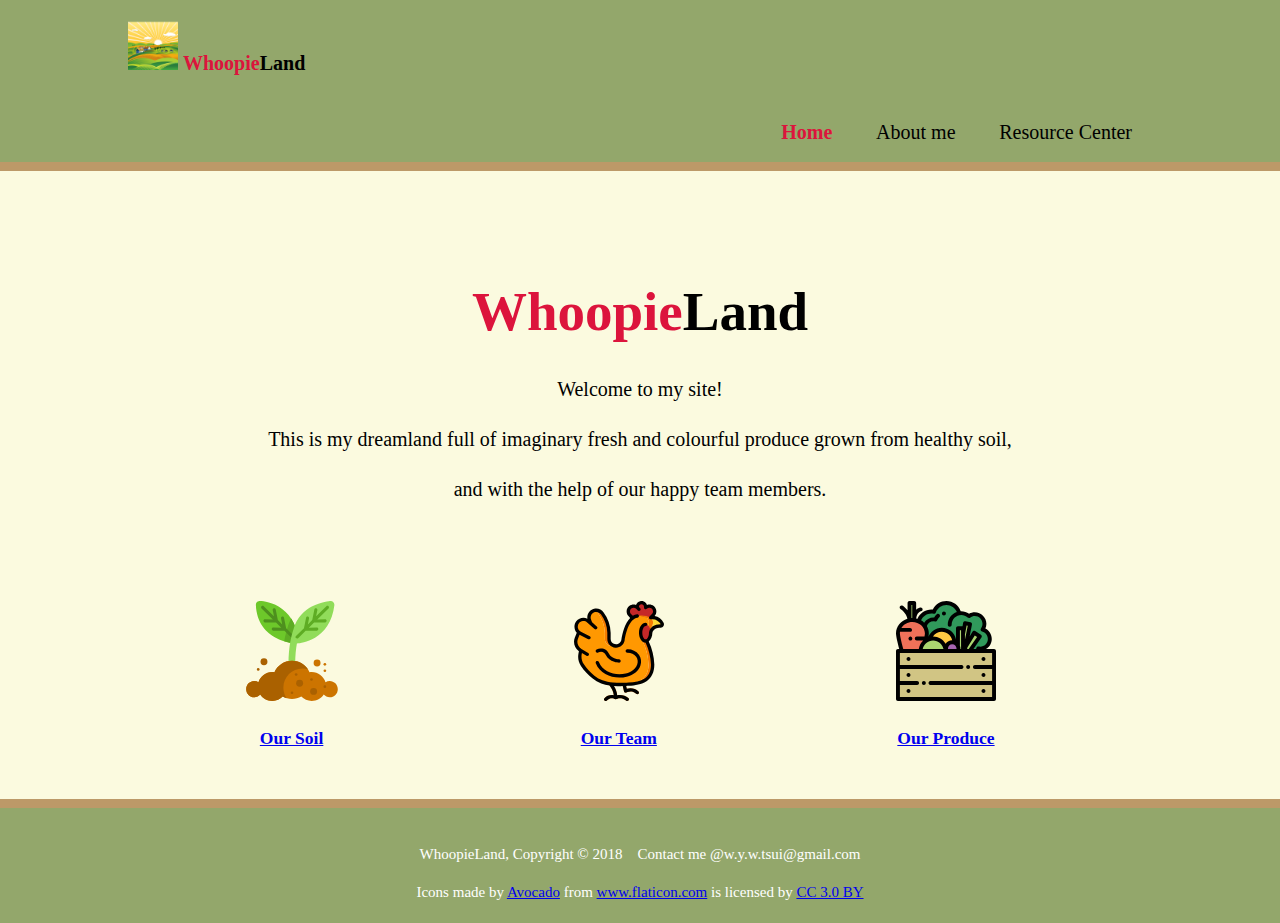
<file: index.html>
<!DOCTYPE html>
<html lang=en>
	<head> 
		<meta charset="utf-8">
		<link rel="stylesheet" href="WhoopieLand.css">
		<link rel="shortcut icon" href="img/farm.ivo" type="image/x-icon">
		<title>WhoopieLand | Welcome</title>
		<meta name="description" content="WhoopieLand explores the importance of soil and animals, and to showcase our produce. It is also my first experimental website">
		<meta name="keywords" content="soil, food, rainbow diet, farm animals, farms, permaculture, coding, experiment, project, happy, happy farm"
		<meta name="author" content="Wendy Tsui">
		<meta name="viewport" content="width=device-width">
	</head>
	<body>
		<header>
			<div class="container">
				<div id="branding">
					<h1><a href="index.html"><img src="img/farm.svg" alt="logo" width="50 height="50"><span class="highlight">&nbsp;Whoopie</span>Land</a></h1>
				</div>
			<nav>

				<ul>
					<li class="current"><a href="index.html">Home</a></li>
					<li><a href="AboutMe.html">About me</a></li>
					<li><a href="Resources.html">Resource Center</a></li>
				</ul>
			</nav>
			</div>
		</header>

		<section id="showcase">
			<div class="container">
				<h1><span class="highlight">Whoopie</span>Land</h1>
				<p>Welcome to my site!</p>
				<p>This is my dreamland full of imaginary fresh and colourful produce grown from healthy soil,</p>
				<p>and with the help of our happy team members.</p>	
			</div>
		</section>
		
		<section id="boxes">
			<div class="container">

				<div class="box">
					<a href="Soil.html">
						<img src="img/sprout.svg"
						 alt="A sprout in the soil"
    					 width="100"
     					 height="100">		
					<h3> Our Soil</h3>
					</a>
				</div>

				<div class="box">
					<a href="OurTeam.html">
						<img src="img/chicken.svg"
						 alt="An organge cock"
    					 width="100"
     					 height="100">	
					<h3>Our Team</h3>
					</a>
				</div>

				<div class="box">
					<a href="OurProduce.html">
						<img src="img/food.svg"
						 alt="A basket of fresh vegetables and fruits"
    					 width="100"
     					 height="100">
					<h3>Our Produce</h3>
					</a>
				</div>

		</section>
	
		<footer>
			<p>WhoopieLand, Copyright &copy; 2018&nbsp; &nbsp; Contact me @w.y.w.tsui@gmail.com</p>
			<div>Icons made by <a href="https://www.flaticon.com/authors/freepik" title="Avocado">Avocado</a> from <a href="https://www.flaticon.com/"     title="Flaticon">www.flaticon.com</a> is licensed by <a href="http://creativecommons.org/licenses/by/3.0/" title="Creative Commons BY 3.0" target="_blank">CC 3.0 BY</a></div>
		</footer>
	</body>

</html>
</file>
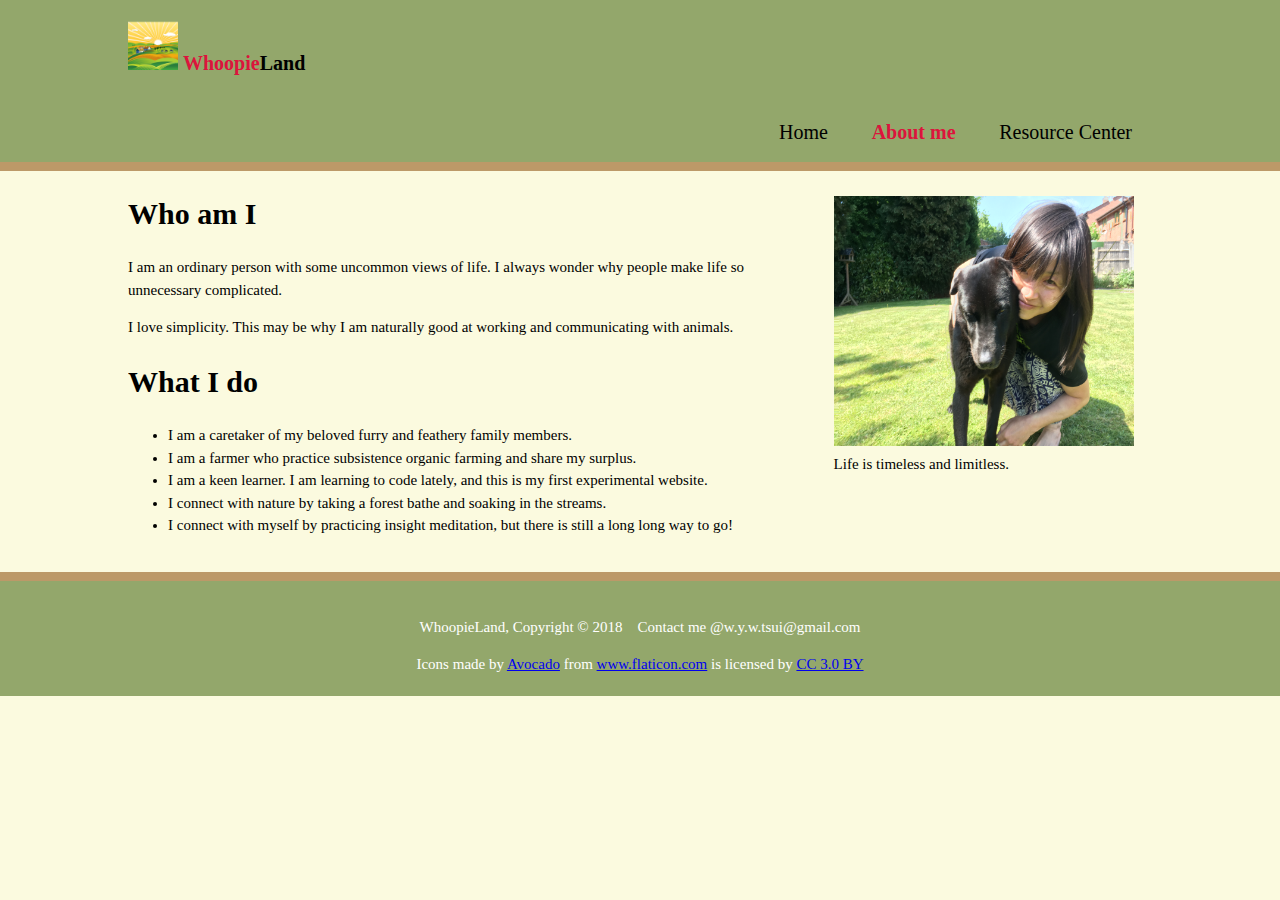
<file: AboutMe.html>
<!DOCTYPE html>
<html lang=en>
	<head> 
		<meta charset="utf-8">
		<link rel="stylesheet" href="WhoopieLand.css">
		<link rel="shortcut icon" href="img/farm.ivo" type="image/x-icon">
		<title>WhoopieLand | About Me</title>
		<meta name="description" content="WhoopieLand explores the importance of soil and animals, and to showcase our produce. It is also my first experimental website">
		<meta name="keywords" content="soil, food, rainbow diet, farm animals, farms, permaculture, coding, experiment, project, happy, happy farm"
		<meta name="author" content="Wendy Tsui">
		<meta name="viewport" content="width=device-width">
	</head>
	<body>
		<header>
			<div class="container">
				<div id="branding">
					<h1><a href="index.html"><img src="img/farm.svg" alt="logo" width="50 height="50"><span class="highlight">&nbsp;Whoopie</span>Land</a></h1>
				</div>
			<nav>

				<ul>
					<li><a href="index.html">Home</a></li>
					<li class=current><a href="AboutMe.html">About me</a></li>
					<li><a href="Resources.html">Resource Center</a></li>
				</ul>
			</nav>
			</div>
		</header>

		<section id="Main">
			<div class="container">
				<article id="main-col">
					<h1 class="page-title">Who am I</h1>
						<p>I am an ordinary person with some uncommon views of life. I always wonder why people make life so unnecessary complicated.
						<p>I love simplicity. This may be why I am naturally good at working and communicating with animals.</p>
					<h1>What I do</h1>
						<ul>
							<li>I am a caretaker of my beloved furry and feathery family members.</li>
							<li>I am a farmer who practice subsistence organic farming and share my surplus.</li>
							<li>I am a keen learner. I am learning to code lately, and this is my first experimental website.</li>
							<li>I connect with nature by taking a forest bathe and soaking in the streams.</li>
							<li>I connect with myself by practicing insight meditation, but there is still a long long way to go!</li>
						</ul>
				</article>

				<aside id="sidebar">
					<figure>
						<img src="img/IMG/IMG_5541.JPG"
					     alt=Wendy and Whoopie in the garden at home"
					     width="300"
					     height="250">
					     <figcaption>Life is timeless and limitless.</figcaption>
					</figure>
	



				</aside>

				<aside>
					<h2></h2>
				</aside>


			</div>
		</section>

		
		<footer>
			<p>WhoopieLand, Copyright &copy; 2018&nbsp; &nbsp; Contact me @w.y.w.tsui@gmail.com</p>
			<div>Icons made by <a href="https://www.flaticon.com/authors/freepik" title="Avocado">Avocado</a> from <a href="https://www.flaticon.com/"     title="Flaticon">www.flaticon.com</a> is licensed by <a href="http://creativecommons.org/licenses/by/3.0/" title="Creative Commons BY 3.0" target="_blank">CC 3.0 BY</a></div>
		</footer>
	</body>

</html>
</file>
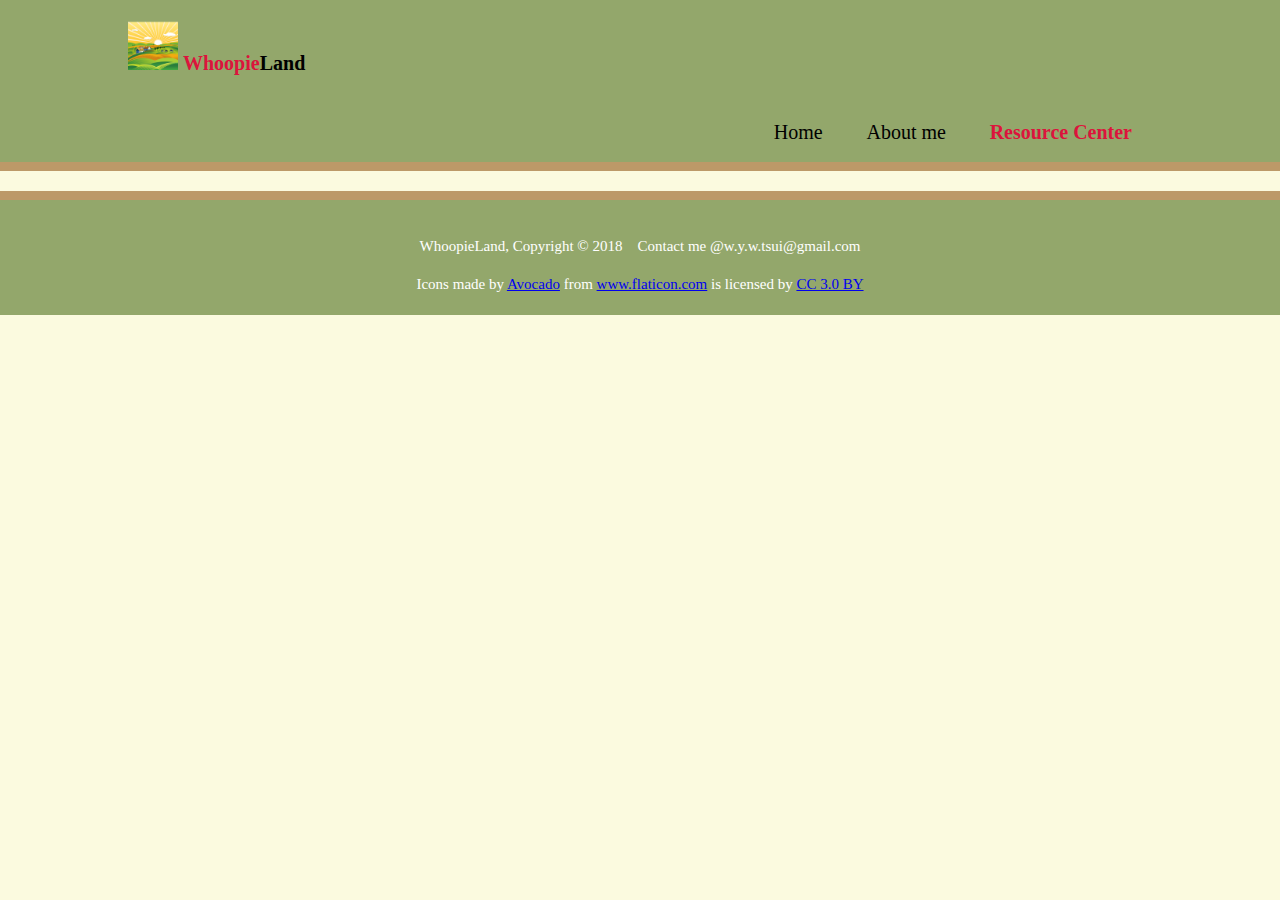
<file: Resources.html>
<!DOCTYPE html>
<html lang=en>
	<head> 
		<meta charset="utf-8">
		<link rel="stylesheet" href="WhoopieLand.css">
		<link rel="shortcut icon" href="img/farm.ivo" type="image/x-icon">
		<title>WhoopieLand | Resource Center</title>
		<meta name="description" content="WhoopieLand explores the importance of soil and animals, and to showcase our produce. It is also my first experimental website">
		<meta name="keywords" content="soil, food, rainbow diet, farm animals, farms, permaculture, coding, experiment, project, happy, happy farm"
		<meta name="author" content="Wendy Tsui">
		<meta name="viewport" content="width=device-width">
	</head>
	<body>
		<header>
			<div class="container">
				<div id="branding">
					<h1><a href="index.html"><img src="img/farm.svg" alt="logo" width="50 height="50"><span class="highlight">&nbsp;Whoopie</span>Land</a></h1>
				</div>
			<nav>

				<ul>
					<li><a href="index.html">Home</a></li>
					<li><a href="AboutMe.html">About me</a></li>
					<li class=current><a href="Resources.html">Resource Center</a></li>
				</ul>
			</nav>
			</div>
		</header>

		
		<footer>
			<p>WhoopieLand, Copyright &copy; 2018&nbsp; &nbsp; Contact me @w.y.w.tsui@gmail.com</p>
			<div>Icons made by <a href="https://www.flaticon.com/authors/freepik" title="Avocado">Avocado</a> from <a href="https://www.flaticon.com/"     title="Flaticon">www.flaticon.com</a> is licensed by <a href="http://creativecommons.org/licenses/by/3.0/" title="Creative Commons BY 3.0" target="_blank">CC 3.0 BY</a></div>
		</footer>
	</body>

</html>
</file>
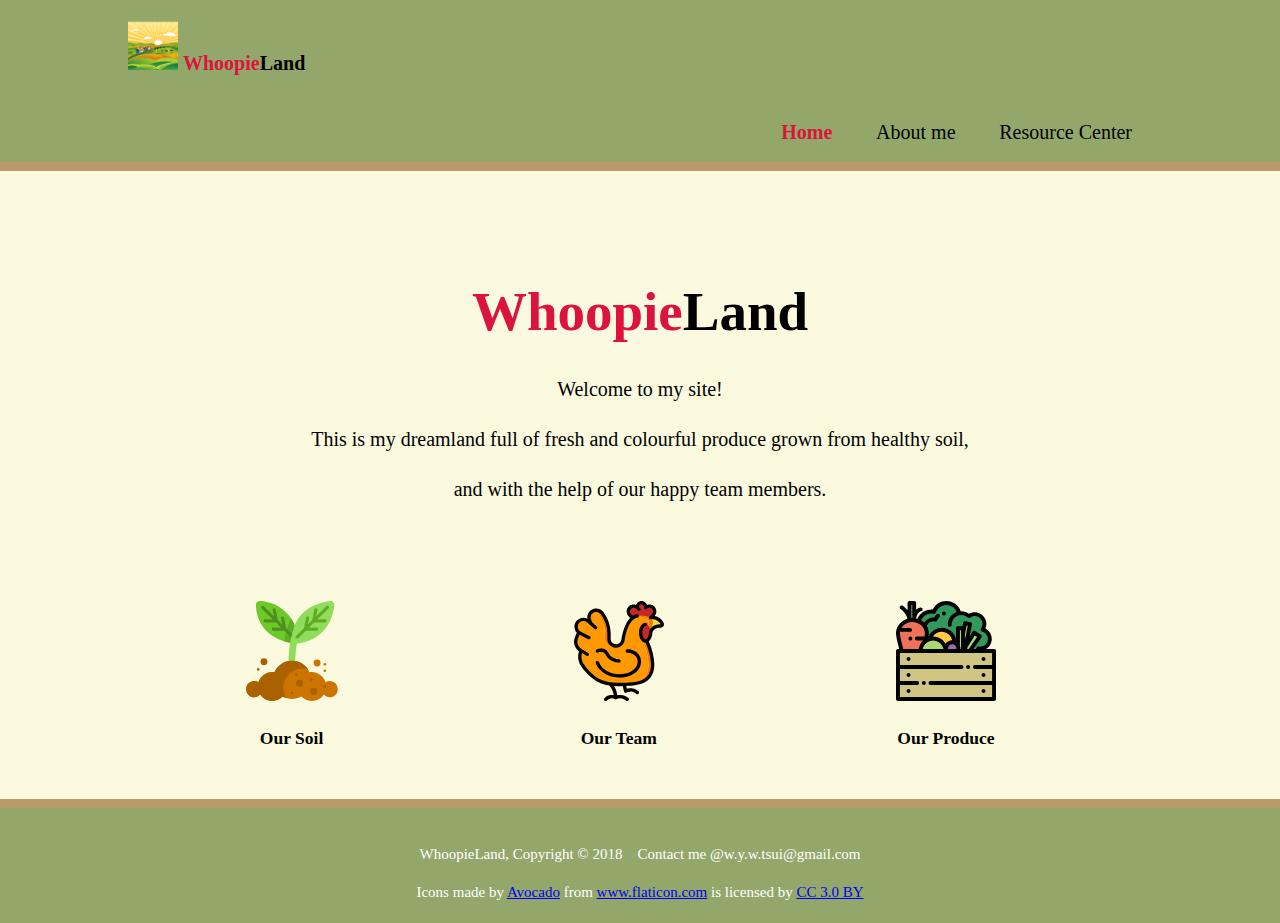
<file: WhoopieLand.html>
<!DOCTYPE html>
<html lang=en>
	<head> 
		<meta charset="utf-8">
		<link rel="stylesheet" href="WhoopieLand.css">
		<link rel="shortcut icon" href="img/farm.ivo" type="image/x-icon">
		<title>WhoopieLand | Welcome</title>
		<meta name="description" content="WhoopieLand explores the importance of soil and animals, and to showcase our produce. It is also my first experimental website">
		<meta name="keywords" content="soil, food, rainbow diet, farm animals, farms, permaculture, coding, experiment, project, happy, happy farm"
		<meta name="author" content="Wendy Tsui">
		<meta name="viewport" content="width=device-width">
	</head>
	<body>
		<header>
			<div class="container">
				<div id="branding">
					<h1><a href="WhoopieLand.html"><img src="img/farm.svg" alt="logo" width="50 height="50"><span class="highlight">&nbsp;Whoopie</span>Land</a></h1>
				</div>
			<nav>

				<ul>
					<li class="current"><a href="WhoopieLand.html">Home</a></li>
					<li><a href="AboutMe.html">About me</a></li>
					<li><a href="Resources.html">Resource Center</a></li>
				</ul>
			</nav>
			</div>
		</header>

		<section id="showcase">
			<div class="container">
				<h1><span class="highlight">Whoopie</span>Land</h1>
				<p>Welcome to my site!</p>
				<p>This is my dreamland full of fresh and colourful produce grown from healthy soil,</p>
				<p>and with the help of our happy team members.</p>	
			</div>
		</section>
		
		<section id="boxes">
			<div class="container">

				<div class="box">
					<img src="img/sprout.svg"
						 alt="A sprout in the soil"
    					 width="100"
     					 height="100">
					<h3> Our Soil</h3>
				</div>
				<div class="box">
					<img src="img/chicken.svg"
						 alt="An organge cock"
    					 width="100"
     					 height="100">
					<h3>Our Team</h3>
				</div>
				<div class="box">
					<img src="img/food.svg"
						 alt="A basket of fresh vegetables and fruits"
    					 width="100"
     					 height="100">
					<h3>Our Produce</h3>
				</div>

			</div>
		</section>
	
		<footer>
			<p>WhoopieLand, Copyright &copy; 2018&nbsp; &nbsp; Contact me @w.y.w.tsui@gmail.com</p>
			<div>Icons made by <a href="https://www.flaticon.com/authors/freepik" title="Avocado">Avocado</a> from <a href="https://www.flaticon.com/"     title="Flaticon">www.flaticon.com</a> is licensed by <a href="http://creativecommons.org/licenses/by/3.0/" title="Creative Commons BY 3.0" target="_blank">CC 3.0 BY</a></div>
		</footer>
	</body>

</html>
</file>
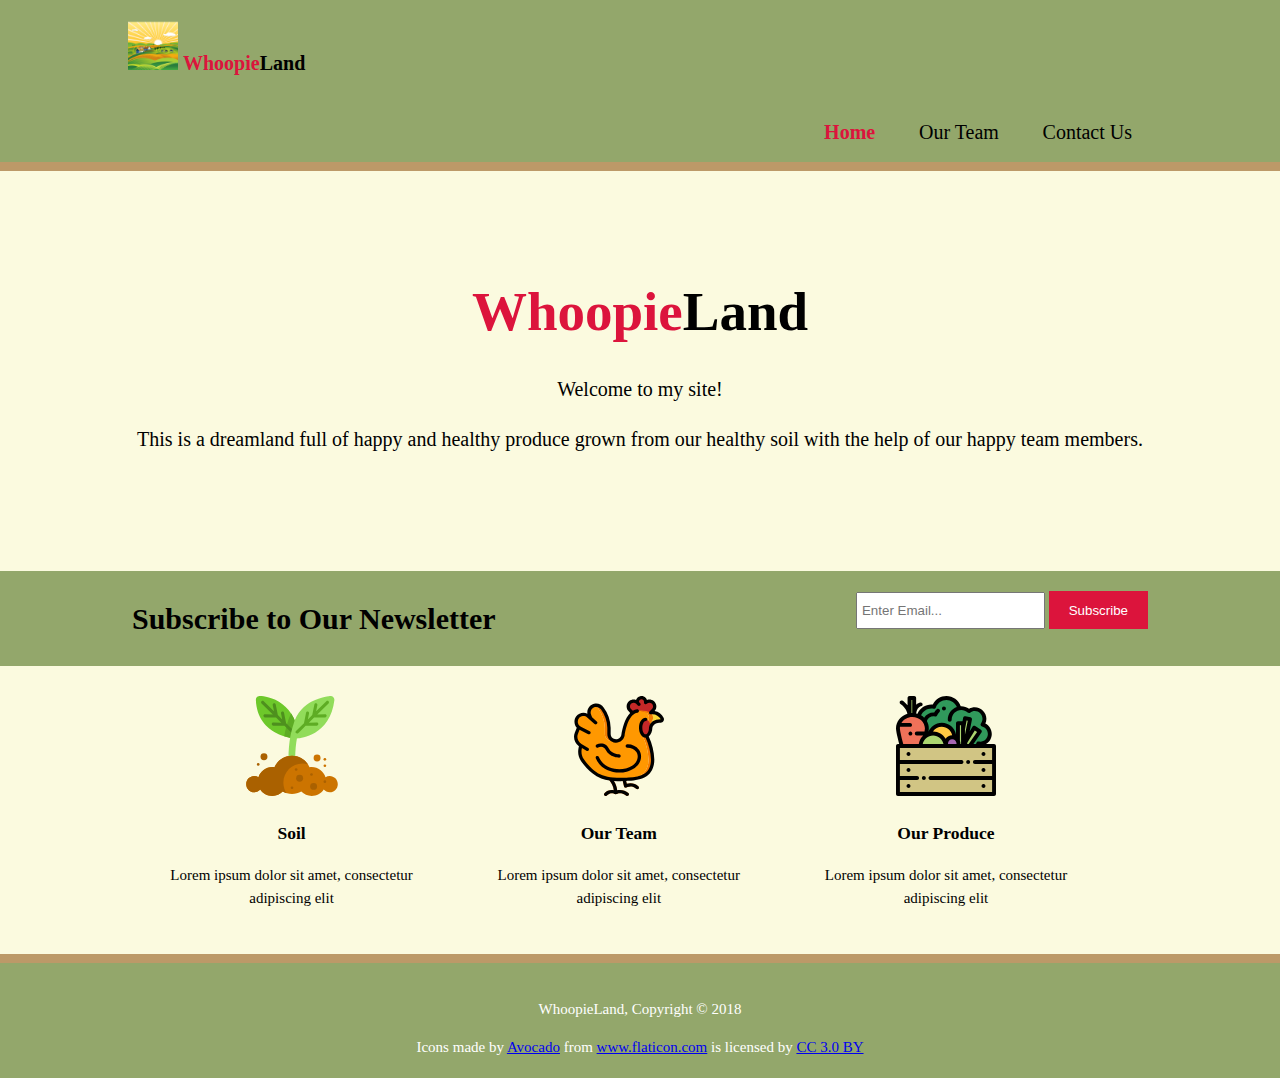
<file: WoopieLand.html>
<!DOCTYPE html>
<html lang=en>
	<head> 
		<meta charset="utf-8">
		<link rel="stylesheet" href="WhoopieLand.css">
		<link rel="shortcut icon" href="img/farm.ivo" type="image/x-icon">
		<title>WhoopieLand | Welcome</title>
		<meta name="description" content="WhoopieLand explores the importance of soil and animals, and to showcase our produce. It is also my first experimental website">
		<meta name="keywords" content="soil, food, rainbow diet, farm animals, farms, permaculture, coding, experiment, project, happy, happy farm"
		<meta name="author" content="Wendy Tsui">
		<meta name="viewport" content="width=device-width">
	</head>
	<body>
		<header>
			<div class="container">
				<div id="branding">
					<h1><a href="WhoopieLand.html"><img src="img/farm.svg" alt="logo" width="50 height="50"><span class="highlight">&nbsp;Whoopie</span>Land</a></h1>
				</div>
			<nav>

				<ul>
					<li class="current"><a href="WhoopieLand.html">Home</a></li>
					<li><a href="team.html">Our Team</a></li>
					<li><a href="contact.html">Contact Us</a></li>
				</ul>
			</nav>
			</div>
		</header>

		<section id="showcase">
			<div class="container">
				<h1><span class="highlight">Whoopie</span>Land</h1>
				<p>Welcome to my site!</p>
				<p>This is a dreamland full of happy and healthy produce grown from our healthy soil with the help of our happy team members.</p>	
			</div>
		</section>

		<section id="newsletter">
			<div class="container">
				<h1>Subscribe to Our Newsletter</h1>
				<form>
					<Input type="email" placeholder="Enter Email...">
					<button type="submit" class="button_1">Subscribe</button>
				</form>
			</div>
		</section>
		
		<section id="boxes">
			<div class="container">
				<div class="box">
					<img src="img/sprout.svg" 
						 alt="A sprout in the soil"
    					 width="100"
     					 height="100">
					<h3>Soil</h3>
					<p>Lorem ipsum dolor sit amet, consectetur adipiscing elit</p>
				</div>
				<div class="box">
					<img src="img/chicken.svg"
						 alt="An organge cock"
    					 width="100"
     					 height="100">
					<h3>Our Team</h3>
					<p>Lorem ipsum dolor sit amet, consectetur adipiscing elit</p>
				</div>
				<div class="box">
					<img src="img/food.svg"
						 alt="A basket of fresh vegetables and fruits"
    					 width="100"
     					 height="100">
					<h3>Our Produce</h3>
					<p>Lorem ipsum dolor sit amet, consectetur adipiscing elit</p>
				</div>
			</div>
		</section>
	
		<footer>
			<p>WhoopieLand, Copyright &copy; 2018</p>
			<div>Icons made by <a href="https://www.flaticon.com/authors/freepik" title="Avocado">Avocado</a> from <a href="https://www.flaticon.com/"     title="Flaticon">www.flaticon.com</a> is licensed by <a href="http://creativecommons.org/licenses/by/3.0/" title="Creative Commons BY 3.0" target="_blank">CC 3.0 BY</a></div>
		</footer>
	</body>

</html>
</file>
<file: WhoopieLand.css>
body{
	font: 15px/1.5 'Nunito Light';
	padding:0;
	margin:0;
	background-color: #FBFADF;
}

/*Global*/
.container{
	width: 80%;
	margin: auto;
	overflow: hidden;
}

.button_1{
	height: 38px;
	background: #dc143c;
	border:0;
	padding-left: 20px;
	padding-right: 20px;
	color: #ffffff;
}

header{
	background-color: #93A76B;
	color: #000000;
	padding top: 30px;
	min-height: 70px;
	border-bottom: #BC9968 9px solid;
}

header a{
	color:#000000;
	text-decoration: none;
	font-size:20px;
}

header ul{
	bottom margin: 20px;
	padding: 0;
}

header li{
	float-left;
	display:inline;
	padding: 0 20px 0 20px;
}

header #branding{
	margin-top: 20px;

}

header nav{
	float:right;
}

header .highlight, section .highlight, header .current a{
	color: #dc143c;
	font-weight:bold;
}

header a:hover {
	color: #cccccc;
	font-weight: bold;
}

/*Showcase*/
#showcase{
	min-height:400px;
	background: no repeat url("img/farm.svg");
	text-align: center;
	color:#000000;
}

#showcase h1{
	margin-top: 100px;
	font-size: 55px;
	margin-bottom: 10px
}

#showcase p{
	font-size: 20px;
}

/*Newsletter*/

#newsletter{
	padding: 5px;
	color:#000000;
	background-color: #93A76B;
}

#newsletter h1{
	float:left;
}

#newsletter form{
	float: right;
	margin-top: 15px;

}

#newsletter input[type="email"]{
	padding: 4px;
	height: 25px;

}

/*Boxes*/

#boxes{
	margin-top: 20px;
}

#boxes .box{ 
	float:left;
	text-align: center;
	padding: 10px;
	width: 30%;
}

/* Sidebar */
aside#sidebar{
	float:left;
	width: 30%;
	margin-top:10px;
}

/* Main-col */
article#main-col{
	float:left;
	width: 65%;
}


footer{
	padding: 20px;
	margin-top: 20px;
	border-top: #BC9968 9px solid;
	color: #ffffff;
 	background-color: #93A76B;
	text-align: center;
	}
</file>
